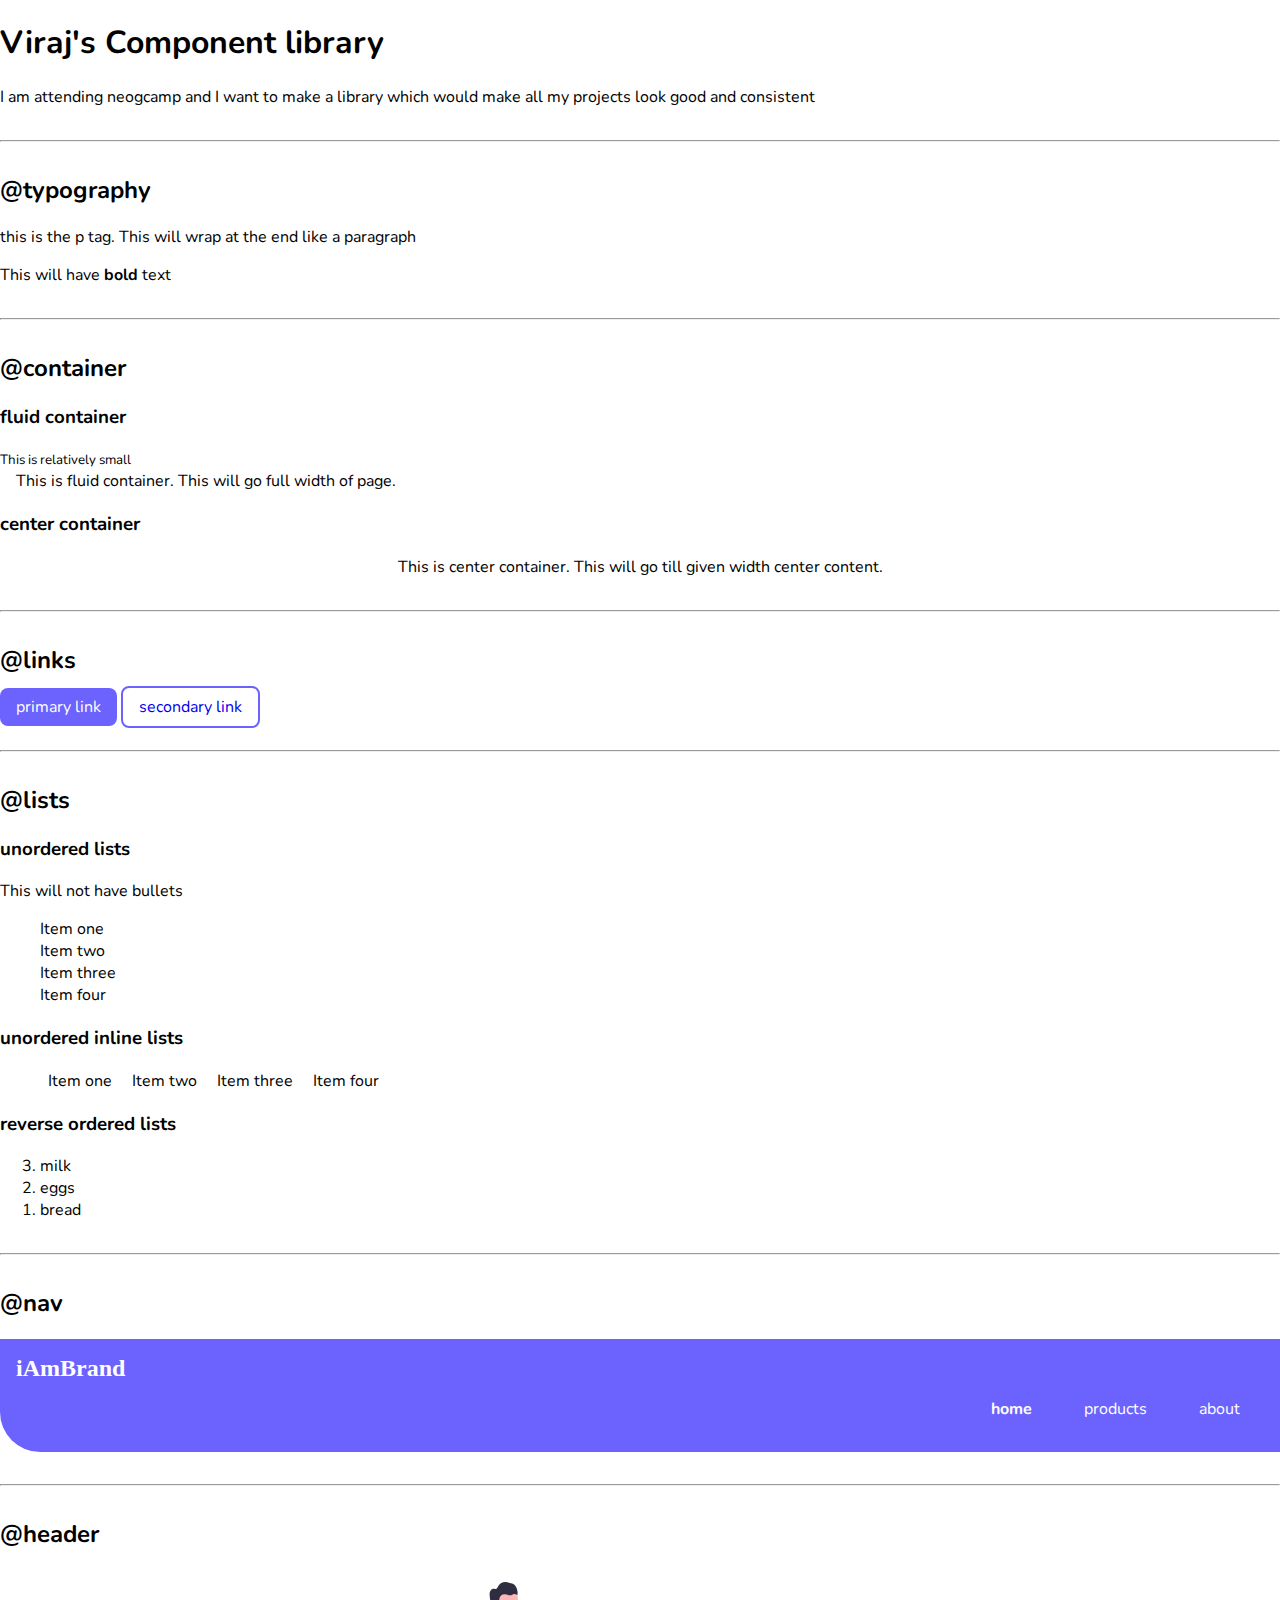
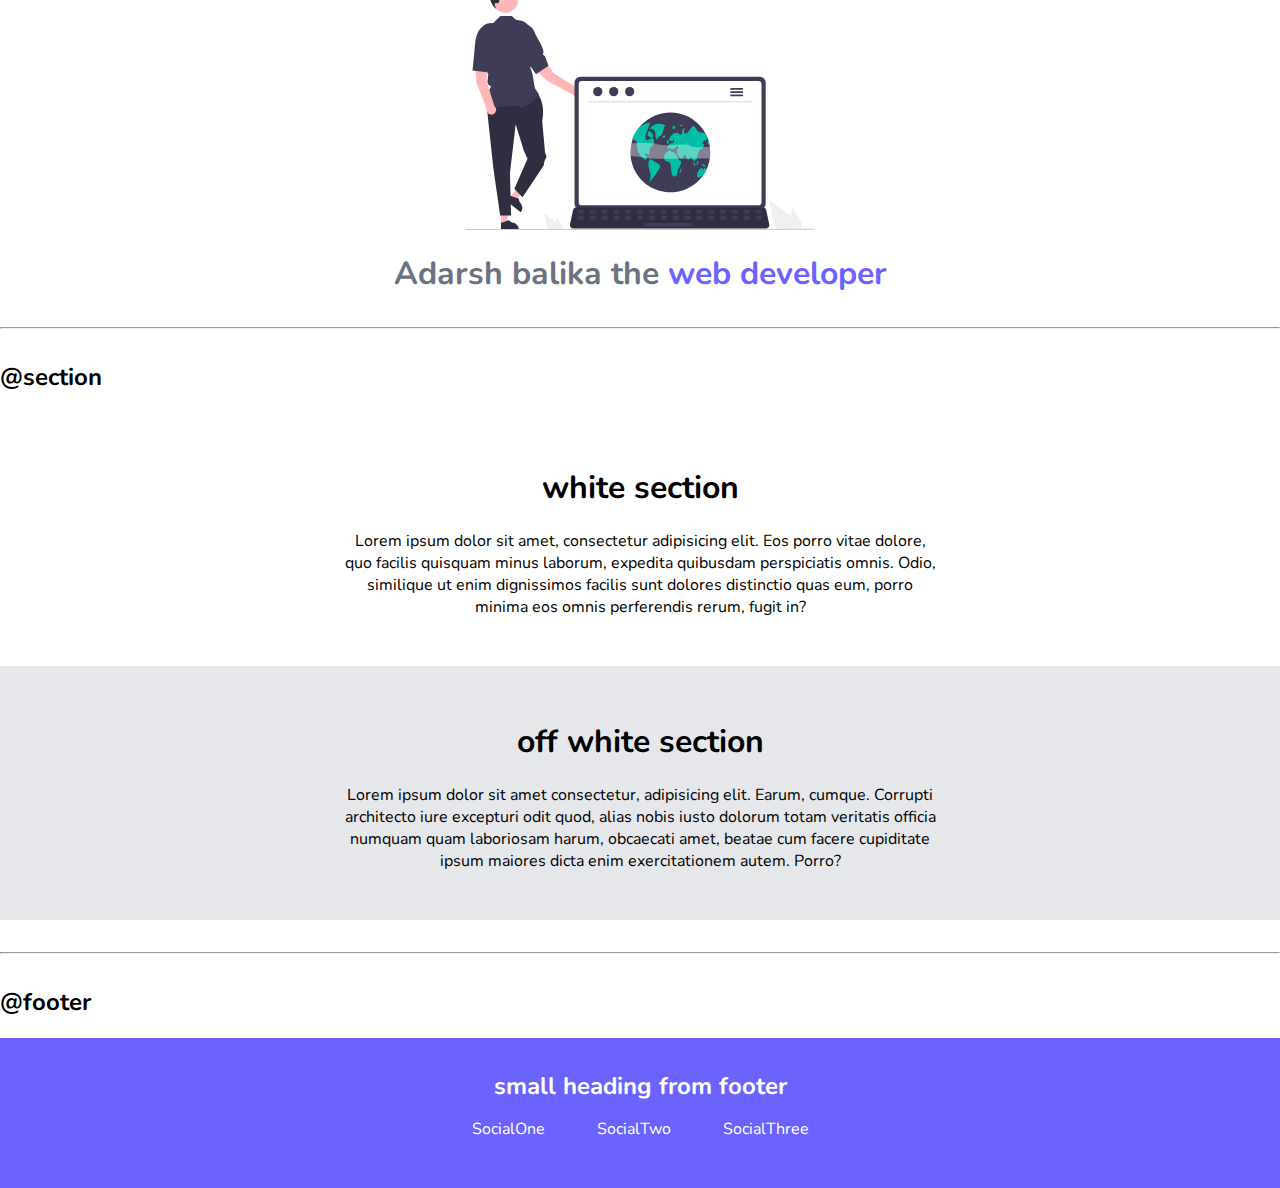
<file: lib/components.html>
<!DOCTYPE html>
<html lang="en">

<head>
    <meta charset="UTF-8" />
    <meta http-equiv="X-UA-Compatible" content="IE=edge" />
    <meta name="viewport" content="width=device-width, initial-scale=1.0" />
    <title>Component library</title>
    <link rel="stylesheet" href="/style.css">
</head>

<body>
    <h1>Viraj's Component library</h1>
    <p>
        I am attending neogcamp and I want to make a library which would make all
        my projects look good and consistent
    </p>
    <hr />
    <h2>@typography</h2>
    <p>this is the p tag. This will wrap at the end like a paragraph</p>
    <p>This will have <strong>bold</strong> text</p>
    <hr>
    <h2>@container</h2>
    <h3>fluid container</h3>
    <small>This is relatively small</small>
    <div class="container">This is fluid container. This will go full width of page.</div>
    <h3>center container</h3>
    <div class="container container-center">
        This is center container. This will go till given width center content.
    </div>
    <hr />
    <h2>@links</h2>
    <a class="link link-primary" href="#">primary link</a>
    <a class="link link-secondary" href="#">secondary link</a>
    <hr />

    <h2>@lists</h2>
    <h3>unordered lists</h3>
    <p>This will not have bullets</p>
    <ul class="list-non-bullet">
        <li>Item one</li>
        <li>Item two</li>
        <li>Item three</li>
        <li>Item four</li>
    </ul>
    <h3>unordered inline lists</h3>
    <ul class="list-non-bullet">
        <li class="list-item-inline">Item one</li>
        <li class="list-item-inline">Item two</li>
        <li class="list-item-inline">Item three</li>
        <li class="list-item-inline">Item four</li>
    </ul>
    <h3>reverse ordered lists</h3>
    <ol reversed>
        <li>milk</li>
        <li>eggs</li>
        <li>bread</li>
    </ol>
    <hr />
    <h2>@nav</h2>
    <nav class="container navigation">
        <div class="nav-brand">iAmBrand</div>
        <ul class="list-non-bullet  nav-pills">
            <li class="list-item-inline"><a href="#" class="link link-active">home</a></li>
            <li class="list-item-inline"><a href="#" class="link">products</a></li>
            <li class="list-item-inline"><a href="#" class="link">about</a></li>
        </ul>
    </nav>
    <hr />
    <h2>@header</h2>
    <header class="hero">
        <!-- <img src="img/greet.svg" alt=""> -->
        <img src="/img/welcome.svg" alt="Something went wrong" class="hero-img">
        <h1 class="hero-heading">Adarsh balika the <span class="heading-inverted">web developer</span></h1>
    </header>
    <hr>
    <h2>@section</h2>
    <section class="section">
        <div class="container container-center">
            <h1>white section </h1>
            <p>Lorem ipsum dolor sit amet, consectetur adipisicing elit. Eos porro vitae dolore, quo facilis quisquam minus laborum, expedita quibusdam perspiciatis omnis. Odio, similique ut enim dignissimos facilis sunt dolores distinctio quas eum, porro minima eos omnis perferendis rerum, fugit in?</p>
        </div>
    </section>
    <section class="section ow">
        <div class="container container-center ">
            <h1>off white section </h1>
            <p> Lorem ipsum dolor sit amet consectetur, adipisicing elit. Earum, cumque. Corrupti architecto iure excepturi odit quod, alias nobis iusto dolorum totam veritatis officia numquam quam laboriosam harum, obcaecati amet, beatae cum facere cupiditate ipsum maiores dicta enim exercitationem autem. Porro?
            </p>
        </div>
    </section>
    <hr>
    <h2>@footer</h2>
    <footer class="footer">
        <div class="footer-header">small heading from footer </div>
        <ul class="social-links list-non-bullet">
          <li class="list-item-inline"><a href="#" class="link">SocialOne</a></li>
          <li class="list-item-inline"><a href="#" class="link ">SocialTwo</a></li>
          <li class="list-item-inline"><a href="#" class="link">SocialThree</a></li>
        </ul>

    </footer>
</body>

</html>
</file>
<file: style.css>
@import url('https://fonts.googleapis.com/css2?family=Nunito:wght@500&display=swap');

body{
    font-family: 'Nunito', sans-serif;
    margin: 0;
    padding: 0;
}
:root{
    --primary-clr: #6C63FF;
    /* --dark-gray: #515761; */
    --dark-gray: #6B7280;
    --gray: #E5E7EB;
}
hr{
    margin: 2rem 0 ;
}
/* container */
.container{
  padding: 0rem 1rem;  
}
.container-center{
    max-width: 600px;
    margin: auto;
    text-align: center;
}

/* links */
.link{
    text-decoration: none;
    padding: 0.5rem 1rem;
}
.link-primary{
    background: var(--primary-clr);
    border-radius: 0.5rem;
    color: white;
}
.link-secondary{

    border: 2px solid var(--primary-clr);
    border-radius: 0.5rem;
  
}
/* lists */
.list-non-bullet{
    list-style: none;
}
.list-item-inline{
    display: inline;
    padding: 0 .5rem;
}
/* navigation */
.navigation{
    background: var(--primary-clr);
    color: white;
    border-radius: 0 0 0 2.5rem;
    padding: 1rem;
}

.navigation .link{
    color: white;
}
.nav-pills{
    text-align: right;
}
/* .navigation li:hover{

    font-weight: bold; 
} */
.link-active{
    font-weight: bold; 
}
.nav-brand{
    font-weight: bold;
    font-size: 1.5rem;
    font-family: 'Lobster', cursive;
    /* padding-left: 5rem; */
 
}
/* header */
.hero-img{
    max-width: 350px;
    display: block;
    margin: auto;
    margin-top: 2rem;
}
.hero-heading{
    /* padding-top: 2rem; */
    color: var(--dark-gray);
    text-align: center;
}
.heading-inverted{
    color: var(--primary-clr);
}
/* section */
.section{
    padding: 2rem;
}
.section h1{
    text-align: center;
}

.ow{
    background-color: var(--gray);
}
/* footer */
.footer{
    background: var(--primary-clr);
    padding: 2rem 1rem;
    color: white;
}
.footer-header{
    text-align: center;
}
.footer .link{
    color: white;
}
.social-links{
    text-align: center;
}
.footer ul{

    padding-inline-start:0;
}
.footer-header{
    font-weight: bold;
    font-size: 1.5rem;
}
.blog-heading{
    color: var(--dark-gray);
}
.size{
    font-size: 1.3rem;
}

.footer-style{
border-radius: 0 2.5rem 0 0;
}
/* extra */
 .mar{
     padding: 1rem 0 2.5rem 0;
 }
 .vh{
     height: 50vh;
 }
</file>
